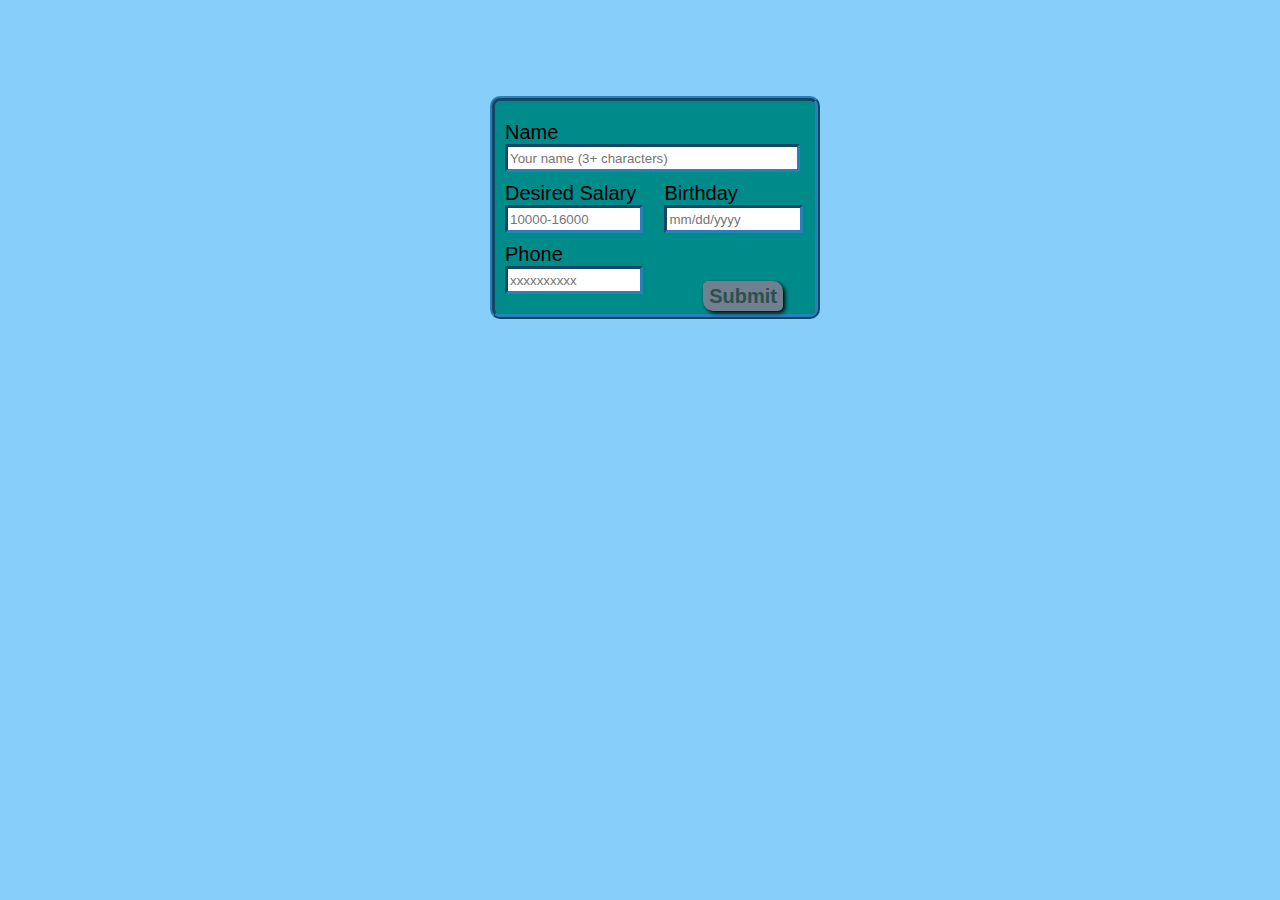
<file: form/index.html>
<!DOCTYPE html>
<html>
<head>
    <title>Form</title>
    <link rel="stylesheet" href="style.css">
</head>
<body>
    <div id="container">
        <div id="name" class="label">
            <div>Name</div>
            <input type="text" id="name-input" placeholder="Your name (3+ characters)">
        </div>
        <div id="salary" class="label">
                <div>Desired Salary</div>
                <input type="text" id="salary-input" placeholder="10000-16000">
        </div>
        <div id="birthday" class="label">
                <div>Birthday</div>
                <input type="text" id="birthday-input" placeholder="mm/dd/yyyy">
        </div>
        <div id="phone" class="label">
                <div>Phone</div>
                <input type="text" id="phone-input" placeholder="xxxxxxxxxx">
        </div>
        <div class="label"></div>
        <button id="button">Submit</button>
    </div>
    <script src="main.js"></script>
</body>
</html>
</file>
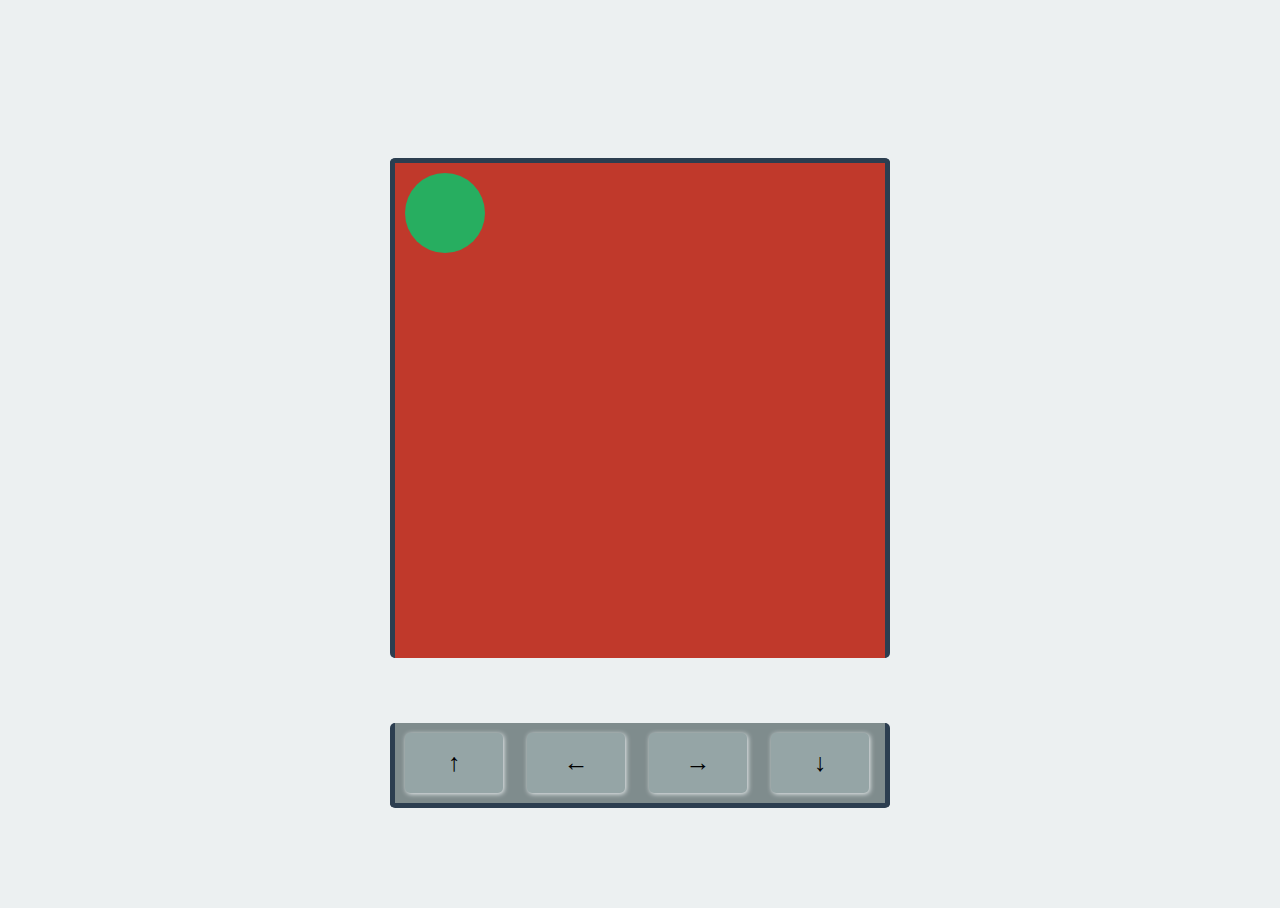
<file: game/index.html>
<!DOCTYPE html>
<html>

<head>
    <title>Ball Game</title>
    <link rel="stylesheet" href="style.css" />
</head>

<body>
    <div id="container">
        <div id="playing-field" class="centered">
            <div id="block" class="centered"></div>
        </div>
        <div id="arrows" class="centered">
            <div id="up" class="arrow">&uarr;</div>
            <div id="left" class="arrow">&larr;</div>
            <div id="right" class="arrow">&rarr;</div>
            <div id="down" class="arrow">&darr;</div>
        </div>
    </div>
    <script src="main.js"></script>
</body>

</html>
</file>
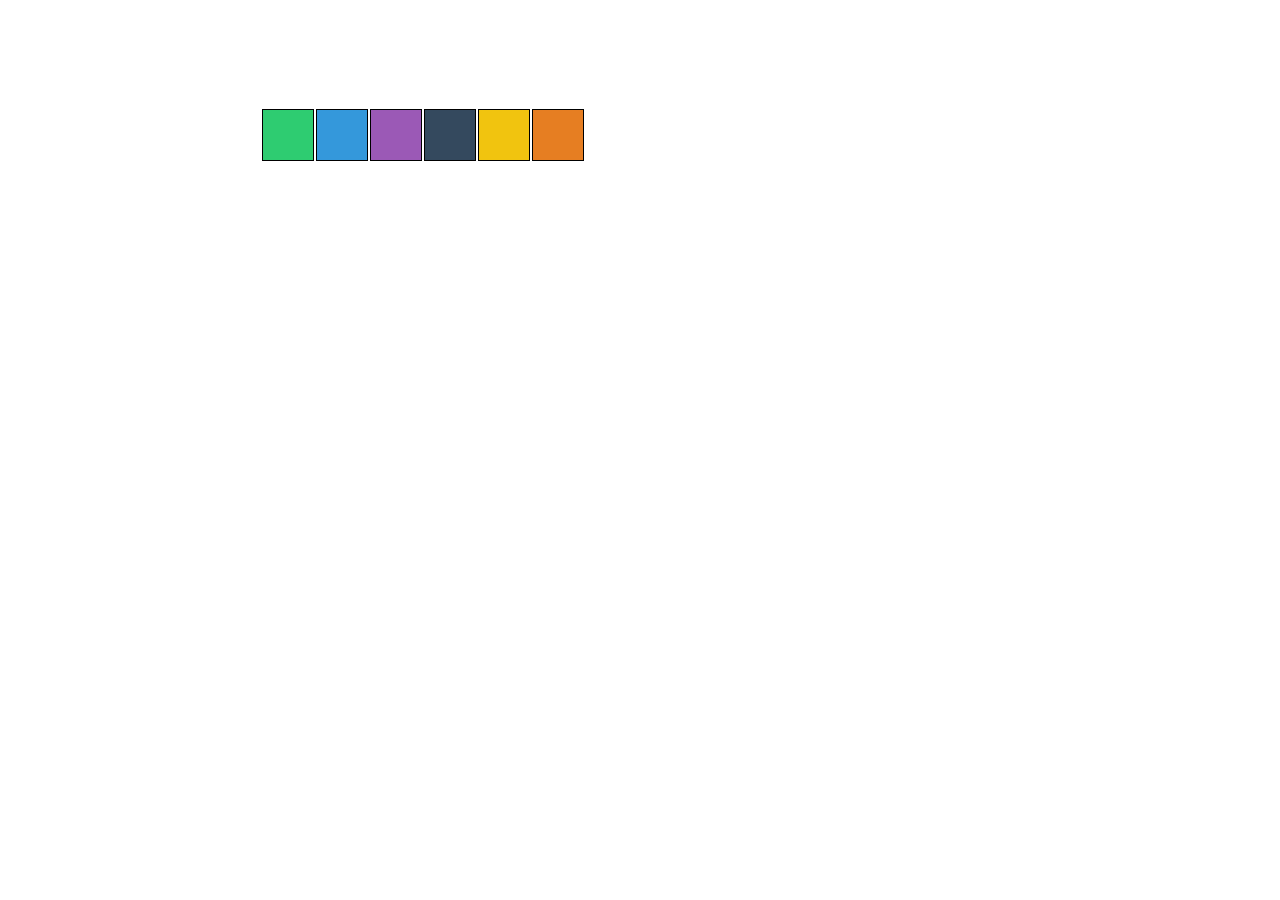
<file: visual-overload/index.html>
<!DOCTYPE html>
<html>
<head>
    <title>Visual Overload</title>
    <link rel="stylesheet" href="style.css">
</head>
<body>
    <div id="container"></div>
    <script src="main.js"></script>
</body>
</html>
</file>
<file: form/style.css>
body {
    background-color: lightskyblue;
    font-family: 'Segoe UI', Tahoma, Geneva, Verdana, sans-serif;
}


#container {
    width: 300px;
    height: auto;
    background-color: darkcyan;
    position: relative;
    margin-left: 50%;
    left: -150px;
    margin-top: 10%;
    top: -30px;
    padding: 10px;
    border-radius: 10px;
    border: 5px ridge #2980b9;
}

input {
    font-family: 'Trebuchet MS', 'Lucida Sans Unicode', 'Lucida Grande', 'Lucida Sans', Arial, sans-serif;
    width: auto;
    border: 3px inset #2980b9;
    position: relative;
    width: 95%;
    height: 20px;
}

.label {
    font-size: 20px;
    height: auto;
    margin-bottom: 10px;
    position: relative;
    display: inline-block;
}

#name {
    margin-top: 10px;
    width: 100%;
    display: inline-block;
}

#salary, #birthday, #phone {
    width: 135px;
}

#salary {
    padding-right: 10px;
    margin-right: 10px;
}

#button {
    background-color: slategrey;
    border-radius: 5px 10px;
    height: 30px;
    position: absolute;
    display: inline-block;
    right: 10%;
    top: 180px;
    font-size: 20px;
    font-weight: bold;
    color: darkslategray;
    border: none;
    box-shadow: 2px 2px 4px black;
}

.error-message {
    color: darkred;
    font-weight: bold;
}
</file>
<file: game/style.css>
body{
    background-color: #ecf0f1;
}

#container{
    width: 100%;
    height: 100vh;
    
    position: absolute;
    margin-left: 50%;
    left: -250px;
}

#playing-field{
    width: 500px;
    height: 500px;
    
    position: relative;
    margin-top: -300px;
    top:50%;

    border-radius: 5px;
    border: 5px solid #2c3e50;
    border-bottom: none;
    box-sizing: border-box;
    
    background-color: #c0392b;
    padding: 10px;
}

#block{
    position: absolute;
    width: 80px;
    height: 80px;
    display: inline-block;
    background-color: #27ae60;
    border-radius: 50%;
}

#arrows{
    border: 5px solid #2c3e50;
    border-top: none;
    box-sizing: border-box;
    border-radius: 5px;
    
    width: 500px;
    height: 85px;
    position: absolute;
    bottom: 100px;
    
    background-color: #7f8c8d;
}

.arrow{
    border-radius: 5px;
    box-shadow: 1px 1px 5px #ecf0f1;
    
    display: inline-block;
    text-align: center;
    margin:10px;
    width:20%;
    height:60px;
    line-height: 60px;
    
    background-color: #95a5a6;
    font-size: 25px;
    font-weight: bold;
    cursor: pointer;
    user-select: none;
}

.arrow:active{
    background-color: #7f8c8d
}
</file>
<file: visual-overload/style.css>
#container {
    position: relative;
    display: inline-block;
    left: 20%;
    top: 100px;
}

.box {
    width: 50px;
    height: 50px;
    display: inline-block;
    background-color: grey;
    margin: 1px;
    border: 1px solid black;
}
</file>
